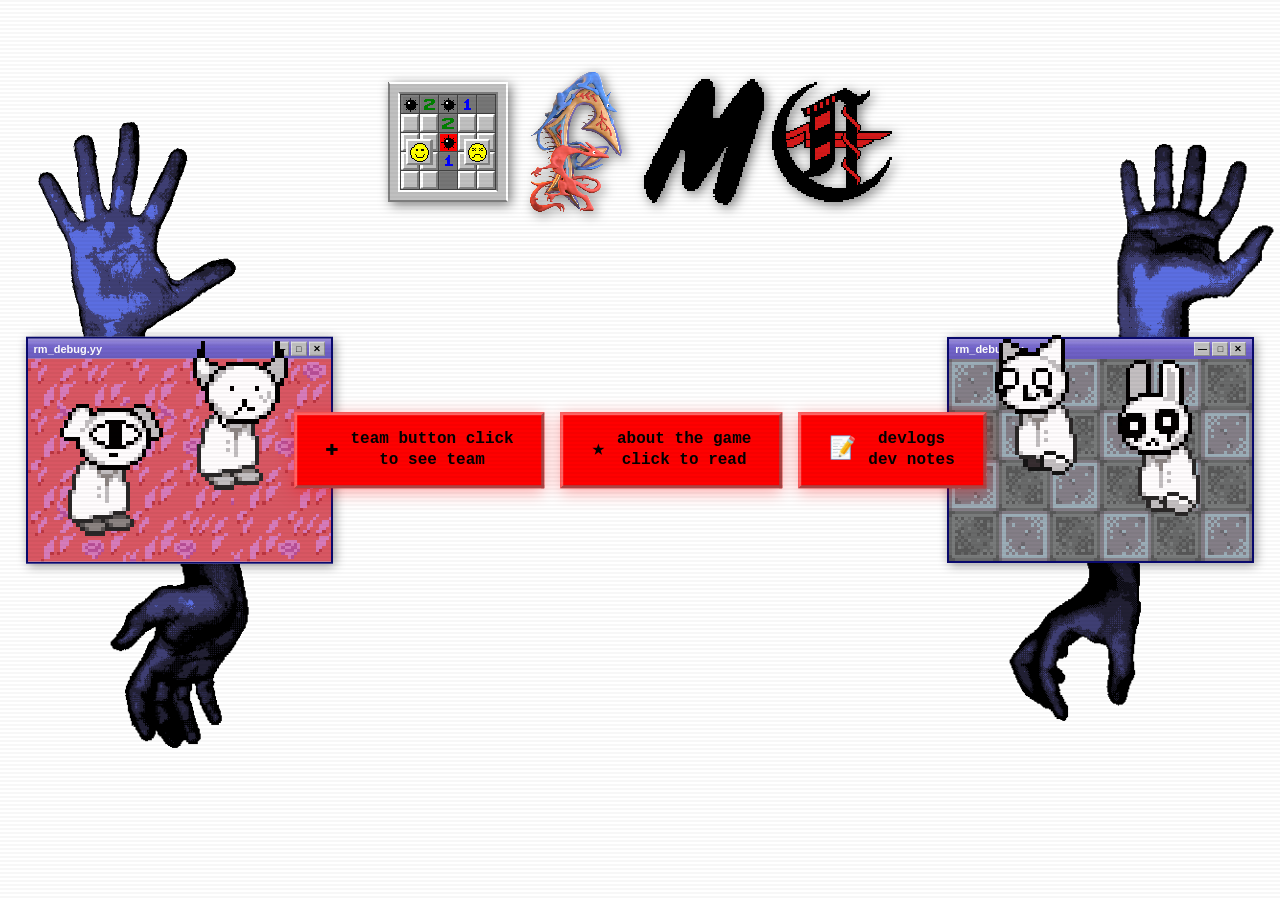
<file: index.html>
<!DOCTYPE html>
<html lang="en">
<head>
  <meta charset="UTF-8">
  <meta name="viewport" content="width=device-width, initial-scale=1.0">
  <title>TFMC — Home</title>
  <link rel="icon" type="image/png" href="assets/img/icon.png">
  <meta name="description" content="TFMC game — coming soon. Still making it, stand by!">
  <link rel="stylesheet" href="assets/css/style.css?v=3">
  <link rel="stylesheet" href="https://fonts.googleapis.com/css2?family=VT323&display=swap">
</head>
<body>

  <!-- Loading overlay -->
  <div class="loader" id="loader">
    <div class="loader__text">Loading...</div>
  </div>

  <div class="hero">

    <!-- Game Title -->
    <div class="hero__title reveal" id="gameTitle"></div>
    <script>
      (function() {
        var letters = [
          { name: 'T', variants: 6 },
          { name: 'F', variants: 7 },
          { name: 'M', variants: 7 },
          { name: 'C', variants: 7 }
        ];

        var container = document.getElementById('gameTitle');
        var loaded = 0;
        var total = letters.length;

        for (var i = 0; i < total; i++) {
          var pick = Math.floor(Math.random() * letters[i].variants) + 1;
          var img = new Image();
          img.alt = letters[i].name;
          img.src = 'assets/img/title/' + letters[i].name + '/' + pick + '.png';
          img.onload = img.onerror = function() {
            loaded++;
            if (loaded === total) {
              container.classList.add('hero__title--loaded');
            }
          };
          container.appendChild(img);
        }
      })();
    </script>

    <!-- CTA: Navigation Buttons -->
    <div class="cta-row reveal">
      <a class="cta__link" href="team.html">
        <span class="cta__icon">&#10010;</span>
        <span class="cta__text">
          <span>team button click</span>
          <span>to see team</span>
        </span>
      </a>
      <a class="cta__link" href="about.html">
        <span class="cta__icon">&#9733;</span>
        <span class="cta__text">
          <span>about the game</span>
          <span>click to read</span>
        </span>
      </a>
      <a class="cta__link" href="devlogs.html">
        <span class="cta__icon">&#128221;</span>
        <span class="cta__text">
          <span>devlogs</span>
          <span>dev notes</span>
        </span>
      </a>
    </div>

  </div>

  <!-- Left Cluster: hands behind ➜ window ➜ characters in front -->
  <div class="cluster cluster--left reveal">
    <img class="cluster__hand cluster__hand--top" src="assets/img/hand-top-left.gif" alt="">
    <img class="cluster__hand cluster__hand--bottom" src="assets/img/hand-bottom-left.gif" alt="">
    <div class="win win--img cluster__win">
      <div class="win__bar">
        <span>rm_debug.yy</span>
        <div class="win__controls">
          <div class="win__ctrl-btn win__ctrl-btn--min">&#8212;</div>
          <div class="win__ctrl-btn">&#9633;</div>
          <div class="win__ctrl-btn win__ctrl-btn--close">&#10005;</div>
        </div>
      </div>
      <div class="win__body">
        <img src="assets/img/debug-left.png" alt="Debug preview" loading="lazy">
      </div>
    </div>
    <img class="cluster__char cluster__char--1" src="assets/img/char-left-2.gif" alt="">
    <img class="cluster__char cluster__char--2" src="assets/img/char-left-1.gif" alt="">
  </div>

  <!-- Right Cluster: hands behind ➜ window ➜ characters in front -->
  <div class="cluster cluster--right reveal">
    <img class="cluster__hand cluster__hand--top" src="assets/img/hand-top-right.gif" alt="">
    <img class="cluster__hand cluster__hand--bottom" src="assets/img/hand-bottom-right.gif" alt="">
    <div class="win win--img cluster__win">
      <div class="win__bar">
        <span>rm_debug.yy</span>
        <div class="win__controls">
          <div class="win__ctrl-btn win__ctrl-btn--min">&#8212;</div>
          <div class="win__ctrl-btn">&#9633;</div>
          <div class="win__ctrl-btn win__ctrl-btn--close">&#10005;</div>
        </div>
      </div>
      <div class="win__body">
        <img src="assets/img/debug-right.png" alt="Debug preview" loading="lazy">
      </div>
    </div>
    <img class="cluster__char cluster__char--1" src="assets/img/char-right-1.gif" alt="">
    <img class="cluster__char cluster__char--2" src="assets/img/char-right-2.gif" alt="">
  </div>

  <!-- Secret button (positioned over left window) -->
  <button class="secret-btn" id="secretBtn">
    <span class="secret-btn__clue"></span>
  </button>

  <!-- Terminal window (hidden) -->
  <div class="term-backdrop" id="termBackdrop">
    <div class="win term-win" id="terminal">
      <div class="win__bar term-win__bar">
        <span>C:\WINDOWS\system32\cmd.exe</span>
        <div class="win__controls">
          <div class="win__ctrl-btn win__ctrl-btn--min" id="termMin">&#8212;</div>
          <div class="win__ctrl-btn">&#9633;</div>
          <div class="win__ctrl-btn win__ctrl-btn--close" id="termClose">&#10005;</div>
        </div>
      </div>
      <div class="term-body">
        <div class="term-body__screen" id="termScreen"></div>
        <div class="term-body__input-line" id="termInputLine" style="display:none;">
          <span class="term-body__prompt">C:\&gt;</span>
          <input class="term-body__input" id="termInput" type="text" spellcheck="false" autocomplete="off">
        </div>
      </div>
    </div>
  </div>

  <script src="assets/js/terminal.js"></script>
  <script src="assets/js/main.js"></script>
</body>
</html>
</file>
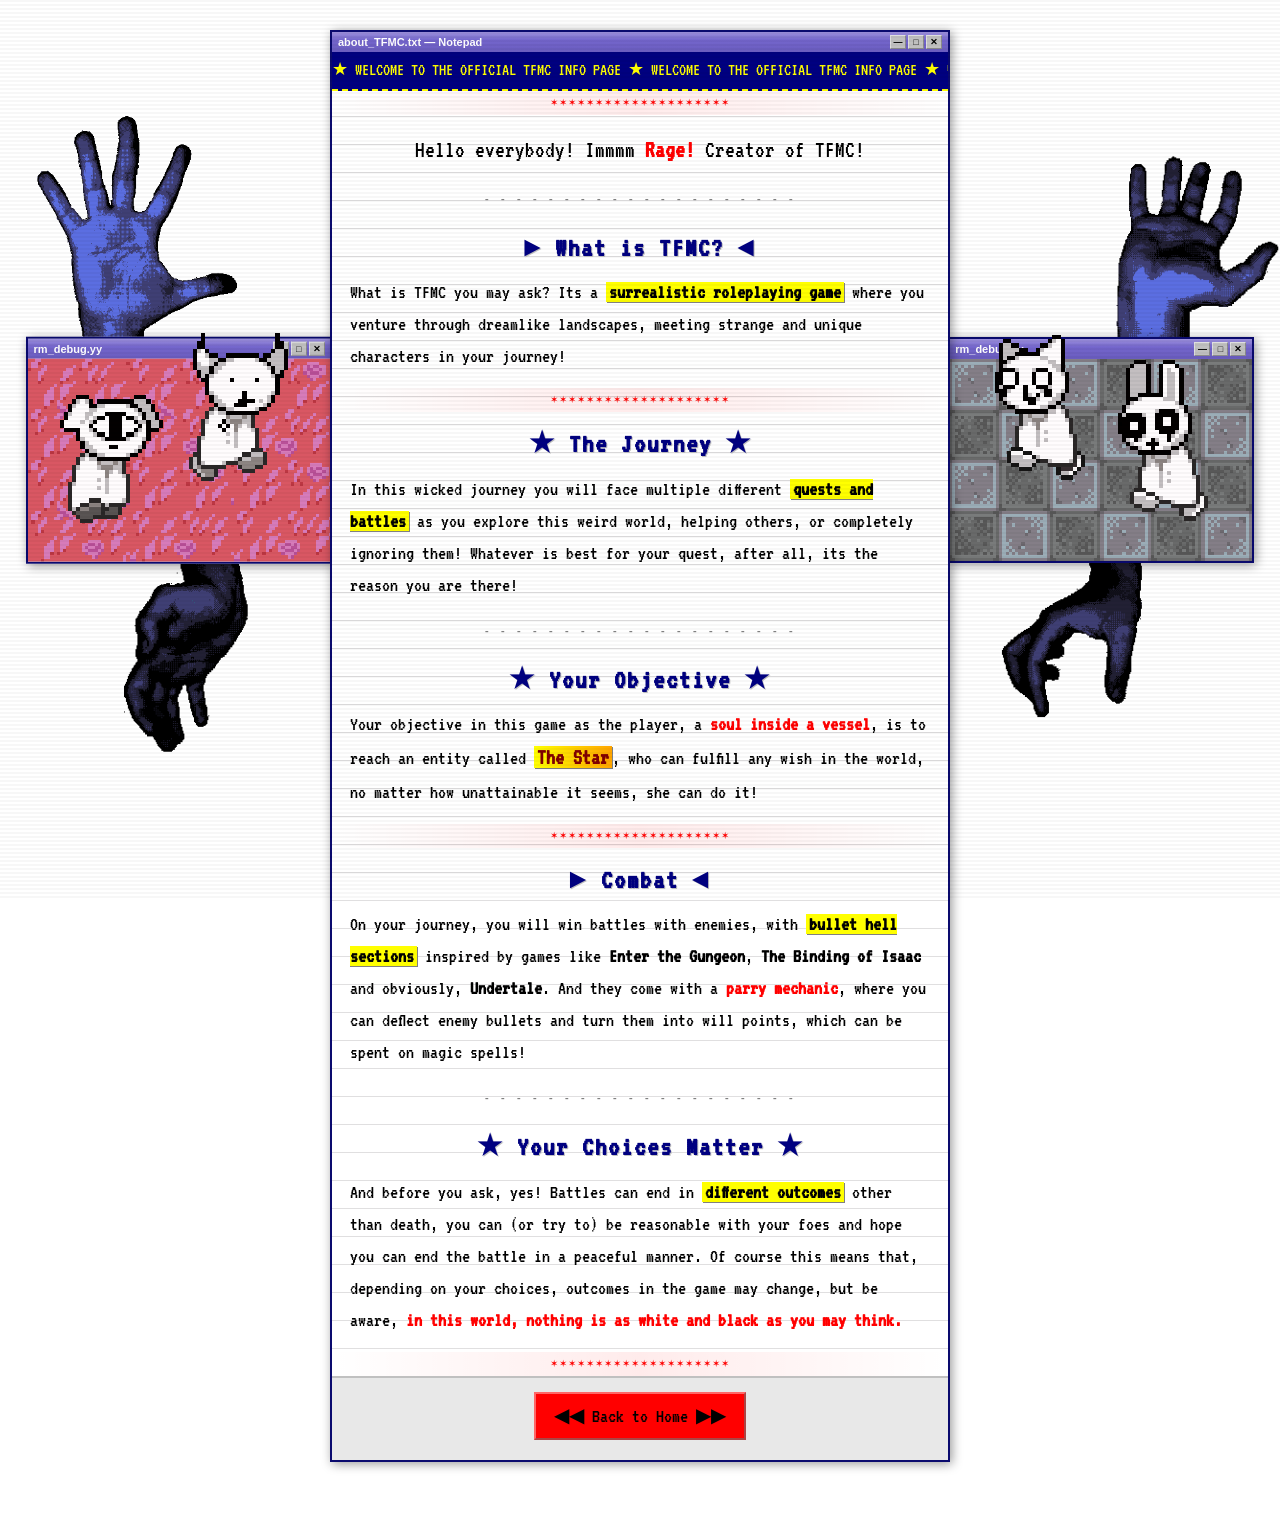
<file: about.html>
<!DOCTYPE html>
<html lang="en">
<head>
  <meta charset="UTF-8">
  <meta name="viewport" content="width=device-width, initial-scale=1.0">
  <title>TFMC — About</title>
  <link rel="icon" type="image/png" href="assets/img/icon.png">
  <meta name="description" content="Learn about TFMC — a surrealistic roleplaying game with dreamlike landscapes and bullet hell battles.">
  <link href="https://fonts.googleapis.com/css2?family=VT323&display=swap" rel="stylesheet">
  <link rel="stylesheet" href="assets/css/style.css?v=2">
</head>
<body>

  <!-- Left Cluster -->
  <div class="cluster cluster--left">
    <img class="cluster__hand cluster__hand--top" src="assets/img/hand-top-left.gif" alt="">
    <img class="cluster__hand cluster__hand--bottom" src="assets/img/hand-bottom-left.gif" alt="">
    <div class="win win--img cluster__win">
      <div class="win__bar">
        <span>rm_debug.yy</span>
        <div class="win__controls">
          <div class="win__ctrl-btn win__ctrl-btn--min">&#8212;</div>
          <div class="win__ctrl-btn">&#9633;</div>
          <div class="win__ctrl-btn win__ctrl-btn--close">&#10005;</div>
        </div>
      </div>
      <div class="win__body">
        <img src="assets/img/debug-left.png" alt="" loading="lazy">
      </div>
    </div>
    <img class="cluster__char cluster__char--1" src="assets/img/char-left-2.gif" alt="">
    <img class="cluster__char cluster__char--2" src="assets/img/char-left-1.gif" alt="">
  </div>

  <!-- Right Cluster -->
  <div class="cluster cluster--right">
    <img class="cluster__hand cluster__hand--top" src="assets/img/hand-top-right.gif" alt="">
    <img class="cluster__hand cluster__hand--bottom" src="assets/img/hand-bottom-right.gif" alt="">
    <div class="win win--img cluster__win">
      <div class="win__bar">
        <span>rm_debug.yy</span>
        <div class="win__controls">
          <div class="win__ctrl-btn win__ctrl-btn--min">&#8212;</div>
          <div class="win__ctrl-btn">&#9633;</div>
          <div class="win__ctrl-btn win__ctrl-btn--close">&#10005;</div>
        </div>
      </div>
      <div class="win__body">
        <img src="assets/img/debug-right.png" alt="" loading="lazy">
      </div>
    </div>
    <img class="cluster__char cluster__char--1" src="assets/img/char-right-1.gif" alt="">
    <img class="cluster__char cluster__char--2" src="assets/img/char-right-2.gif" alt="">
  </div>

  <!-- ==================== ABOUT PANEL ==================== -->
  <div class="about-wrap">
    <div class="win">
      <div class="win__bar">
        <span>about_TFMC.txt — Notepad</span>
        <div class="win__controls">
          <div class="win__ctrl-btn win__ctrl-btn--min">&#8212;</div>
          <div class="win__ctrl-btn">&#9633;</div>
          <div class="win__ctrl-btn win__ctrl-btn--close">&#10005;</div>
        </div>
      </div>
      <div class="win__body about-body">

        <!-- Retro marquee banner -->
        <div class="retro-marquee">
          <span class="retro-marquee__text">
            &#9733; WELCOME TO THE OFFICIAL TFMC INFO PAGE &#9733; WELCOME TO THE OFFICIAL TFMC INFO PAGE &#9733; WELCOME TO THE OFFICIAL TFMC INFO PAGE &#9733;
          </span>
        </div>

        <!-- Retro divider -->
        <div class="retro-hr retro-hr--stars">&#10038;&#10038;&#10038;&#10038;&#10038;&#10038;&#10038;&#10038;&#10038;&#10038;&#10038;&#10038;&#10038;&#10038;&#10038;&#10038;&#10038;&#10038;&#10038;&#10038;</div>

        <!-- Greeting -->
        <div class="about-section fade-in">
          <p class="about-greeting">
            Hello everybody! Immmm <span class="retro-blink">Rage!</span> Creator of TFMC!
          </p>
        </div>

        <div class="retro-hr">- - - - - - - - - - - - - - - - - - - -</div>

        <!-- What is TFMC -->
        <div class="about-section fade-in">
          <h2 class="about-heading">&#9658; What is TFMC? &#9668;</h2>
          <p>
            What is TFMC you may ask? Its a <span class="retro-highlight">surrealistic roleplaying game</span> where you venture through dreamlike landscapes, meeting strange and unique characters in your journey!
          </p>
        </div>

        <div class="retro-hr retro-hr--stars">&#10038;&#10038;&#10038;&#10038;&#10038;&#10038;&#10038;&#10038;&#10038;&#10038;&#10038;&#10038;&#10038;&#10038;&#10038;&#10038;&#10038;&#10038;&#10038;&#10038;</div>

        <!-- The Journey -->
        <div class="about-section fade-in">
          <h2 class="about-heading">&#9733; The Journey &#9733;</h2>
          <p>
            In this wicked journey you will face multiple different <span class="retro-highlight">quests and battles</span> as you explore this weird world, helping others, or completely ignoring them! Whatever is best for your quest, after all, its the reason you are there!
          </p>
        </div>

        <div class="retro-hr">- - - - - - - - - - - - - - - - - - - -</div>

        <!-- Your Objective -->
        <div class="about-section fade-in">
          <h2 class="about-heading">&#9733; Your Objective &#9733;</h2>
          <p>
            Your objective in this game as the player, a <span class="retro-blink">soul inside a vessel</span>, is to reach an entity called <span class="retro-highlight retro-highlight--star">The Star</span>, who can fulfill any wish in the world, no matter how unattainable it seems, she can do it!
          </p>
        </div>

        <div class="retro-hr retro-hr--stars">&#10038;&#10038;&#10038;&#10038;&#10038;&#10038;&#10038;&#10038;&#10038;&#10038;&#10038;&#10038;&#10038;&#10038;&#10038;&#10038;&#10038;&#10038;&#10038;&#10038;</div>

        <!-- Combat -->
        <div class="about-section fade-in">
          <h2 class="about-heading">&#9658; Combat &#9668;</h2>
          <p>
            On your journey, you will win battles with enemies, with <span class="retro-highlight">bullet hell sections</span> inspired by games like <strong>Enter the Gungeon</strong>, <strong>The Binding of Isaac</strong> and obviously, <strong>Undertale</strong>. And they come with a <span class="retro-blink">parry mechanic</span>, where you can deflect enemy bullets and turn them into will points, which can be spent on magic spells!
          </p>
        </div>

        <div class="retro-hr">- - - - - - - - - - - - - - - - - - - -</div>

        <!-- Choices -->
        <div class="about-section fade-in">
          <h2 class="about-heading">&#9733; Your Choices Matter &#9733;</h2>
          <p>
            And before you ask, yes! Battles can end in <span class="retro-highlight">different outcomes</span> other than death, you can (or try to) be reasonable with your foes and hope you can end the battle in a peaceful manner. Of course this means that, depending on your choices, outcomes in the game may change, but be aware, <span class="retro-blink">in this world, nothing is as white and black as you may think.</span>
          </p>
        </div>

        <div class="retro-hr retro-hr--stars">&#10038;&#10038;&#10038;&#10038;&#10038;&#10038;&#10038;&#10038;&#10038;&#10038;&#10038;&#10038;&#10038;&#10038;&#10038;&#10038;&#10038;&#10038;&#10038;&#10038;</div>

        <!-- Retro footer -->
        <div class="retro-footer fade-in">
          <a class="retro-back" href="index.html">&#9664;&#9664; Back to Home &#9654;&#9654;</a>
        </div>

      </div>
    </div>
  </div>

  <script src="assets/js/main.js"></script>
  <script>
    // Fake visitor counter
    (function() {
      var el = document.getElementById('visitorCount');
      if (!el) return;
      var target = Math.floor(Math.random() * 9000) + 1000;
      var current = 0;
      var step = Math.ceil(target / 40);
      var timer = setInterval(function() {
        current += step;
        if (current >= target) { current = target; clearInterval(timer); }
        el.textContent = String(current).padStart(4, '0');
      }, 50);
    })();
  </script>
</body>
</html>
</file>
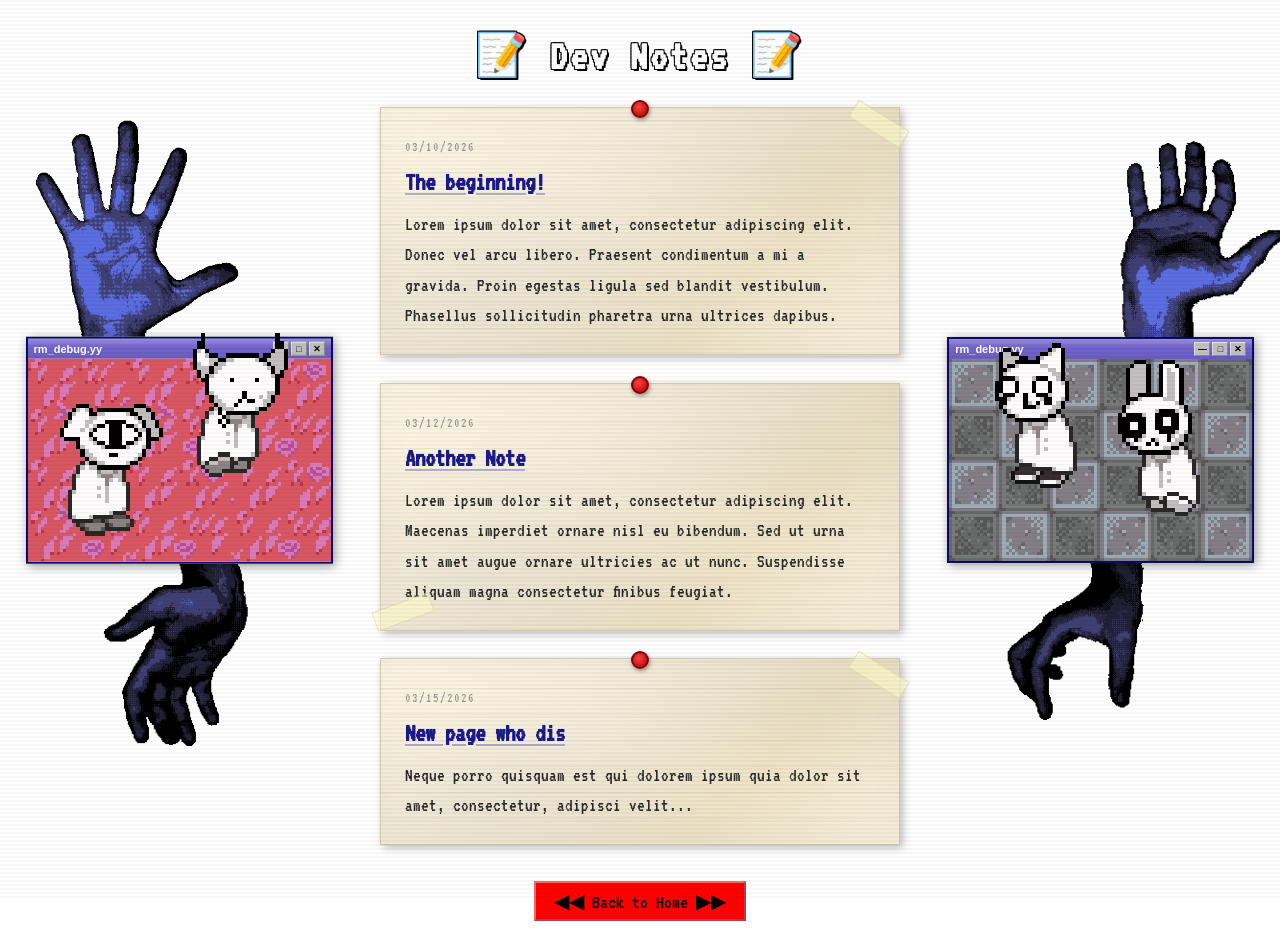
<file: devlogs.html>
<!DOCTYPE html>
<html lang="en">
<head>
  <meta charset="UTF-8">
  <meta name="viewport" content="width=device-width, initial-scale=1.0">
  <title>TFMC — Devlogs</title>
  <link rel="icon" type="image/png" href="assets/img/icon.png">
  <meta name="description" content="TFMC development logs — notes from the trenches.">
  <link href="https://fonts.googleapis.com/css2?family=VT323&display=swap" rel="stylesheet">
  <link rel="stylesheet" href="assets/css/style.css?v=3">
</head>
<body>

  <!-- Left Cluster -->
  <div class="cluster cluster--left">
    <img class="cluster__hand cluster__hand--top" src="assets/img/hand-top-left.gif" alt="">
    <img class="cluster__hand cluster__hand--bottom" src="assets/img/hand-bottom-left.gif" alt="">
    <div class="win win--img cluster__win">
      <div class="win__bar">
        <span>rm_debug.yy</span>
        <div class="win__controls">
          <div class="win__ctrl-btn win__ctrl-btn--min">&#8212;</div>
          <div class="win__ctrl-btn">&#9633;</div>
          <div class="win__ctrl-btn win__ctrl-btn--close">&#10005;</div>
        </div>
      </div>
      <div class="win__body">
        <img src="assets/img/debug-left.png" alt="" loading="lazy">
      </div>
    </div>
    <img class="cluster__char cluster__char--1" src="assets/img/char-left-2.gif" alt="">
    <img class="cluster__char cluster__char--2" src="assets/img/char-left-1.gif" alt="">
  </div>

  <!-- Right Cluster -->
  <div class="cluster cluster--right">
    <img class="cluster__hand cluster__hand--top" src="assets/img/hand-top-right.gif" alt="">
    <img class="cluster__hand cluster__hand--bottom" src="assets/img/hand-bottom-right.gif" alt="">
    <div class="win win--img cluster__win">
      <div class="win__bar">
        <span>rm_debug.yy</span>
        <div class="win__controls">
          <div class="win__ctrl-btn win__ctrl-btn--min">&#8212;</div>
          <div class="win__ctrl-btn">&#9633;</div>
          <div class="win__ctrl-btn win__ctrl-btn--close">&#10005;</div>
        </div>
      </div>
      <div class="win__body">
        <img src="assets/img/debug-right.png" alt="" loading="lazy">
      </div>
    </div>
    <img class="cluster__char cluster__char--1" src="assets/img/char-right-1.gif" alt="">
    <img class="cluster__char cluster__char--2" src="assets/img/char-right-2.gif" alt="">
  </div>

  <!-- ==================== DEVLOGS ==================== -->
  <div class="devlogs-wrap">

    <h1 class="devlogs-title">&#128221; Dev Notes &#128221;</h1>

    <!-- Note 1 -->
    <div class="note note--tilt-r fade-in">
      <div class="note__pin"></div>
      <div class="note__date">03/10/2026</div>
      <h2 class="note__heading">The beginning!</h2>
      <p>Lorem ipsum dolor sit amet, consectetur adipiscing elit. Donec vel arcu libero. Praesent condimentum a mi a gravida. Proin egestas ligula sed blandit vestibulum. Phasellus sollicitudin pharetra urna ultrices dapibus.</p>
      <div class="note__tape note__tape--tr"></div>
    </div>

    <!-- Note 2 -->
    <div class="note note--tilt-l fade-in">
      <div class="note__pin"></div>
      <div class="note__date">03/12/2026</div>
      <h2 class="note__heading">Another Note</h2>
      <p>Lorem ipsum dolor sit amet, consectetur adipiscing elit. Maecenas imperdiet ornare nisl eu bibendum. Sed ut urna sit amet augue ornare ultricies ac ut nunc. Suspendisse aliquam magna consectetur finibus feugiat.</p>
      <div class="note__tape note__tape--bl"></div>
    </div>

    <!-- Note 3 -->
    <div class="note note--tilt-r fade-in">
      <div class="note__pin"></div>
      <div class="note__date">03/15/2026</div>
      <h2 class="note__heading">New page who dis</h2>
      <p>Neque porro quisquam est qui dolorem ipsum quia dolor sit amet, consectetur, adipisci velit...</p>
      <div class="note__tape note__tape--tr"></div>
    </div>

    <div class="devlogs-back fade-in">
      <a class="retro-back" href="index.html">&#9664;&#9664; Back to Home &#9654;&#9654;</a>
    </div>

  </div>

  <script src="assets/js/main.js"></script>
</body>
</html>
</file>
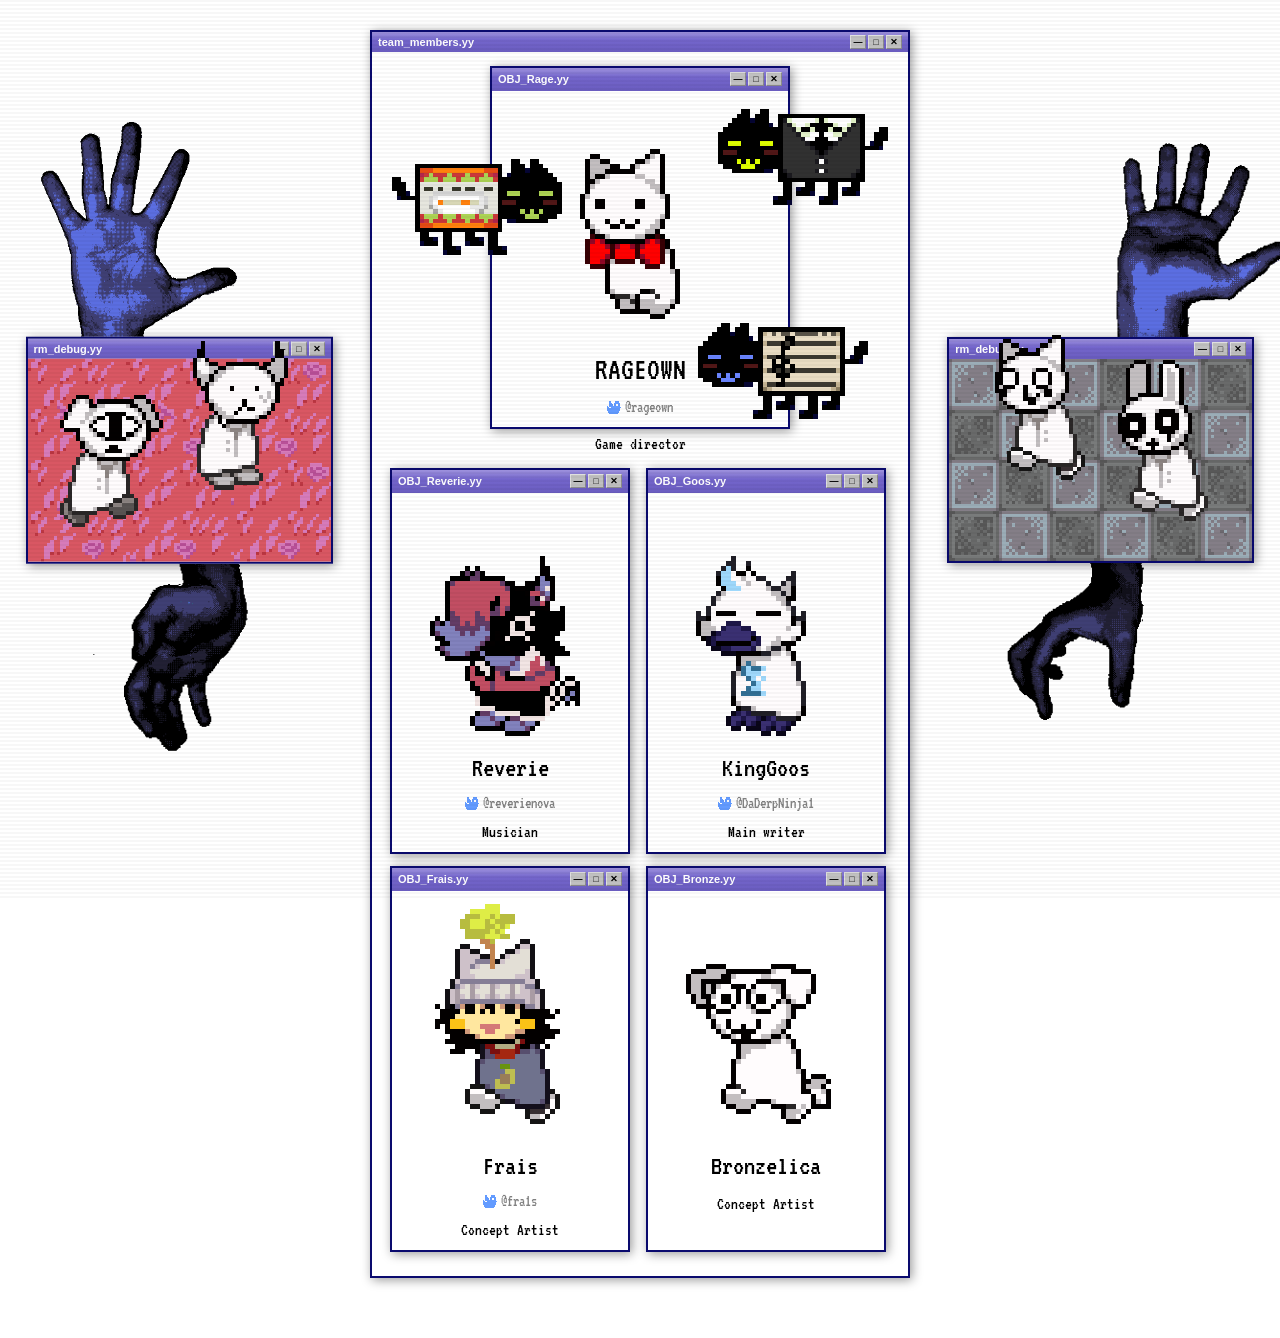
<file: team.html>
<!DOCTYPE html>
<html lang="en">
<head>
  <meta charset="UTF-8">
  <meta name="viewport" content="width=device-width, initial-scale=1.0">
  <title>TFMC — Team</title>
  <link rel="icon" type="image/png" href="assets/img/icon.png">
  <meta name="description" content="Meet the TFMC development team.">
  <link href="https://fonts.googleapis.com/css2?family=VT323&display=swap" rel="stylesheet">
  <link rel="stylesheet" href="assets/css/style.css?v=2">
</head>
<body>

  <!-- Left Cluster -->
  <div class="cluster cluster--left">
    <img class="cluster__hand cluster__hand--top" src="assets/img/hand-top-left.gif" alt="">
    <img class="cluster__hand cluster__hand--bottom" src="assets/img/hand-bottom-left.gif" alt="">
    <div class="win win--img cluster__win">
      <div class="win__bar">
        <span>rm_debug.yy</span>
        <div class="win__controls">
          <div class="win__ctrl-btn win__ctrl-btn--min">&#8212;</div>
          <div class="win__ctrl-btn">&#9633;</div>
          <div class="win__ctrl-btn win__ctrl-btn--close">&#10005;</div>
        </div>
      </div>
      <div class="win__body">
        <img src="assets/img/debug-left.png" alt="" loading="lazy">
      </div>
    </div>
    <img class="cluster__char cluster__char--1" src="assets/img/char-left-2.gif" alt="">
    <img class="cluster__char cluster__char--2" src="assets/img/char-left-1.gif" alt="">
  </div>

  <!-- Right Cluster -->
  <div class="cluster cluster--right">
    <img class="cluster__hand cluster__hand--top" src="assets/img/hand-top-right.gif" alt="">
    <img class="cluster__hand cluster__hand--bottom" src="assets/img/hand-bottom-right.gif" alt="">
    <div class="win win--img cluster__win">
      <div class="win__bar">
        <span>rm_debug.yy</span>
        <div class="win__controls">
          <div class="win__ctrl-btn win__ctrl-btn--min">&#8212;</div>
          <div class="win__ctrl-btn">&#9633;</div>
          <div class="win__ctrl-btn win__ctrl-btn--close">&#10005;</div>
        </div>
      </div>
      <div class="win__body">
        <img src="assets/img/debug-right.png" alt="" loading="lazy">
      </div>
    </div>
    <img class="cluster__char cluster__char--1" src="assets/img/char-right-1.gif" alt="">
    <img class="cluster__char cluster__char--2" src="assets/img/char-right-2.gif" alt="">
  </div>

  <!-- ==================== TEAM PANEL ==================== -->
  <div class="team-wrap">
    <div class="win">
      <div class="win__bar">
        <span>team_members.yy</span>
        <div class="win__controls">
          <div class="win__ctrl-btn win__ctrl-btn--min">&#8212;</div>
          <div class="win__ctrl-btn">&#9633;</div>
          <div class="win__ctrl-btn win__ctrl-btn--close">&#10005;</div>
        </div>
      </div>
      <div class="win__body">

        <!-- RAGEOWN — Lead -->
        <div class="lead-row fade-in">
          <div class="win card">
            <div class="win__bar">
              <span>OBJ_Rage.yy</span>
              <div class="win__controls">
                <div class="win__ctrl-btn win__ctrl-btn--min">&#8212;</div>
                <div class="win__ctrl-btn">&#9633;</div>
                <div class="win__ctrl-btn win__ctrl-btn--close">&#10005;</div>
              </div>
            </div>
            <div class="win__body">
              <div class="lead-cats">
                <img class="lead-cats__pet lead-cats__pet--left"   src="assets/img/cat-left.gif" alt="">
                <img class="lead-cats__main"                        src="assets/img/rageown.gif" alt="RAGEOWN">
                <img class="lead-cats__pet lead-cats__pet--right"  src="assets/img/cat-right.gif" alt="">
                <img class="lead-cats__pet lead-cats__pet--bottom" src="assets/img/cat-bottom.gif" alt="">
              </div>
              <div class="card__name">RAGEOWN</div>
              <div class="card__handle">
                <img src="assets/img/twitter.png" alt=""> @rageown
              </div>
            </div>
          </div>
          <div class="card__role">Game director</div>
        </div>

        <!-- Members Grid -->
        <div class="team-grid">

          <!-- Reverie -->
          <div class="win card fade-in">
            <div class="win__bar">
              <span>OBJ_Reverie.yy</span>
              <div class="win__controls">
                <div class="win__ctrl-btn win__ctrl-btn--min">&#8212;</div>
                <div class="win__ctrl-btn">&#9633;</div>
                <div class="win__ctrl-btn win__ctrl-btn--close">&#10005;</div>
              </div>
            </div>
            <div class="win__body">
              <img class="card__avatar" src="assets/img/reverie.gif" alt="Reverie">
              <div class="card__name">Reverie</div>
              <div class="card__handle">
                <img src="assets/img/twitter.png" alt=""> @reverienova
              </div>
              <div class="card__role">Musician</div>
            </div>
          </div>

          <!-- KingGoos -->
          <div class="win card fade-in">
            <div class="win__bar">
              <span>OBJ_Goos.yy</span>
              <div class="win__controls">
                <div class="win__ctrl-btn win__ctrl-btn--min">&#8212;</div>
                <div class="win__ctrl-btn">&#9633;</div>
                <div class="win__ctrl-btn win__ctrl-btn--close">&#10005;</div>
              </div>
            </div>
            <div class="win__body">
              <img class="card__avatar" src="assets/img/kinggoos.gif" alt="KingGoos">
              <div class="card__name">KingGoos</div>
              <div class="card__handle">
                <img src="assets/img/twitter.png" alt=""> @DaDerpNinja1
              </div>
              <div class="card__role">Main writer</div>
            </div>
          </div>

          <!-- Frais -->
          <div class="win card fade-in">
            <div class="win__bar">
              <span>OBJ_Frais.yy</span>
              <div class="win__controls">
                <div class="win__ctrl-btn win__ctrl-btn--min">&#8212;</div>
                <div class="win__ctrl-btn">&#9633;</div>
                <div class="win__ctrl-btn win__ctrl-btn--close">&#10005;</div>
              </div>
            </div>
            <div class="win__body">
              <img class="card__avatar" src="assets/img/frais.gif" alt="Frais">
              <div class="card__name">Frais</div>
              <div class="card__handle">
                <img src="assets/img/twitter.png" alt=""> @fra1s
              </div>
              <div class="card__role">Concept Artist</div>
            </div>
          </div>

          <!-- Bronzelica -->
          <div class="win card fade-in">
            <div class="win__bar">
              <span>OBJ_Bronze.yy</span>
              <div class="win__controls">
                <div class="win__ctrl-btn win__ctrl-btn--min">&#8212;</div>
                <div class="win__ctrl-btn">&#9633;</div>
                <div class="win__ctrl-btn win__ctrl-btn--close">&#10005;</div>
              </div>
            </div>
            <div class="win__body">
              <img class="card__avatar" src="assets/img/bronzelica.gif" alt="Bronzelica">
              <div class="card__name">Bronzelica</div>
              <div class="card__role">Concept Artist</div>
            </div>
          </div>

        </div><!-- .team-grid -->

      </div><!-- .win__body -->
    </div><!-- .win -->
  </div><!-- .team-wrap -->

  <script src="assets/js/main.js"></script>
</body>
</html>
</file>
<file: assets/css/style.css>
/* =============================================
   RAGE — Global Styles
   ============================================= */

/* --- Custom Properties --- */
:root {
  --win-border: #0a0a6e;
  --win-title-start: #9e92dd;
  --win-title-mid: #7466cc;
  --win-title-end: #6a5cbf;
  --win-btn-bg: #c0c0c0;
  --accent: #ff0000;
  --bg-bliss: url("https://files.strawcdn.com/straw/QyuHzzcjMZqJyZJsJfBU.jpg");
  --font-mono: 'Courier New', Courier, monospace;
  --font-ui: 'Tahoma', 'Segoe UI', sans-serif;
  --font-pixel: 'VT323', monospace;
  --shadow-win: 2px 2px 10px rgba(0, 0, 0, .4);
  --transition-fast: .2s ease;
  --transition-med: .35s ease;
}

/* --- Reset --- */
*,
*::before,
*::after {
  margin: 0;
  padding: 0;
  box-sizing: border-box;
}

html {
  -webkit-text-size-adjust: 100%;
  scroll-behavior: smooth;
}

img {
  display: block;
  max-width: 100%;
  user-select: none;
  -webkit-user-drag: none;
}

a {
  color: inherit;
  text-decoration: none;
}

a:hover {
  text-decoration: underline;
  text-decoration-style: wavy;
}

/* 90s-style scrollbar */
::-webkit-scrollbar { width: 18px; }
::-webkit-scrollbar-track { background: #c0c0c0; border: 1px solid #808080; }
::-webkit-scrollbar-thumb {
  background: linear-gradient(180deg, #dfdfdf, #b0b0b0);
  border: 2px outset #dfdfdf;
}
::-webkit-scrollbar-button { display: block; height: 18px; background: #c0c0c0; border: 2px outset #dfdfdf; }


/* --- Body --- */
body {
  width: 100%;
  min-height: 100vh;
  overflow-x: hidden;
  background: var(--bg-bliss) center / cover fixed no-repeat;
  font-family: var(--font-mono);
  color: #000;
  cursor: default
}

/* Subtle CRT scanline overlay */
body::after {
  content: '';
  position: fixed;
  inset: 0;
  z-index: 9998;
  pointer-events: none;
  background: repeating-linear-gradient(
    0deg,
    transparent,
    transparent 2px,
    rgba(0, 0, 0, .03) 2px,
    rgba(0, 0, 0, .03) 4px
  );
}


/* =============================================
   Loading Overlay
   ============================================= */
.loader {
  position: fixed;
  inset: 0;
  z-index: 9999;
  background: #000;
  display: flex;
  align-items: center;
  justify-content: center;
  transition: opacity .5s ease;
}

.loader--hidden {
  opacity: 0;
  pointer-events: none;
}

.loader__text {
  font-family: var(--font-pixel, var(--font-mono));
  font-size: 28px;
  color: #fff;
  animation: loaderPulse 1s ease-in-out infinite;
}

@keyframes loaderPulse {
  0%, 100% { opacity: .4; }
  50%      { opacity: 1; }
}


/* =============================================
   Reveal Animation (staggered entrance)
   ============================================= */
.reveal {
  opacity: 0;
  transform: translateY(20px);
  transition: opacity .6s ease, transform .6s ease;
}

.reveal--visible {
  opacity: 1;
  transform: translateY(0);
}

/* Individual letter bounce-in for the title */
.hero__title img {
  opacity: 0;
  transform: scale(0.5) translateY(-20px);
  transition: opacity .35s ease, transform .35s ease;
}

.hero__title--loaded img {
  opacity: 1;
  transform: scale(1) translateY(0);
}

.hero__title--loaded img:nth-child(1) { transition-delay: 0s; }
.hero__title--loaded img:nth-child(2) { transition-delay: .1s; }
.hero__title--loaded img:nth-child(3) { transition-delay: .2s; }
.hero__title--loaded img:nth-child(4) { transition-delay: .3s; }


/* =============================================
   XP Window Component
   ============================================= */
.win {
  border: 2px solid var(--win-border);
  box-shadow: var(--shadow-win);
  overflow: hidden;
  background: #fff;
  image-rendering: pixelated;
}

.win__bar {
  background: linear-gradient(180deg, var(--win-title-start) 0%, var(--win-title-mid) 40%, var(--win-title-end) 100%);
  color: #fff;
  padding: 3px 6px;
  display: flex;
  align-items: center;
  justify-content: space-between;
  font-family: var(--font-ui);
  font-weight: 700;
  font-size: 11px;
  user-select: none;
  cursor: default;
  white-space: nowrap;
}

.win__controls {
  display: flex;
  gap: 2px;
}

.win__ctrl-btn {
  width: 16px;
  height: 14px;
  background: var(--win-btn-bg);
  border: 1px outset #dfdfdf;
  display: flex;
  align-items: center;
  justify-content: center;
  font-size: 9px;
  font-weight: 700;
  color: #000;
  cursor: pointer;
  line-height: 1;
}

.win__ctrl-btn:active {
  border-style: inset;
}

.win__body {
  padding: 8px 10px;
  font-family: var(--font-mono);
  font-size: 14px;
  line-height: 1.5;
}

/* Variant: image body (no padding, flush) */
.win--img .win__body {
  padding: 0;
  line-height: 0;
}


/* =============================================
   Decorative Clusters  (hand + window + characters)
   Each side is a .cluster: hands sit BEHIND the
   debug window, characters sit IN FRONT / inside.
   ============================================= */
.cluster {
  position: fixed;
  pointer-events: none;
  z-index: 5;
}

.cluster--left {
  top: 50%;
  left: 2%;
  transform: translateY(-50%);
  width: 24vw;
  min-width: 260px;
  max-width: 400px;
}

.cluster--right {
  top: 50%;
  right: 2%;
  transform: translateY(-50%);
  width: 24vw;
  min-width: 260px;
  max-width: 400px;
}

/* The debug window — gives the cluster its height */
.cluster__win {
  position: relative;
  z-index: 2;
  width: 100%;
  pointer-events: auto;
}

/* --- Hands (behind the window, z-index 1) --- */
.cluster__hand {
  position: absolute;
  z-index: 1;
  display: block;
  pointer-events: none;
  user-select: none;
  -webkit-user-drag: none;
}

.cluster__hand--bottom {
  transform: rotate(180deg);
}

/* ---- LEFT hands ---- */
.cluster--left .cluster__hand--top {
  width: 75%;
  top: -100%;
  left: -4%;
}

.cluster--left .cluster__hand--bottom {
  width: 75%;
  bottom: -90%;
  left: 22%;
}

/* ---- RIGHT hands ---- */
.cluster--right .cluster__hand--top {
  width: 75%;
  top: -96%;
  right: -18%;
}

.cluster--right .cluster__hand--bottom {
  width: 75%;
  bottom: -86%;
  right: 18%;
}

/* --- Characters (in front of the window, z-index 3) --- */
.cluster__char {
  position: absolute;
  z-index: 3;
  display: block;
  pointer-events: none;
  image-rendering: pixelated;
  user-select: none;
  -webkit-user-drag: none;
}

/* ---- LEFT characters ---- */
.cluster--left .cluster__char--1 {
  width: 43%;
  top: 2%;
  left: 3%;
}

.cluster--left .cluster__char--2 {
  width: 43%;
  top: -18%;
  left: 45%;
}

/* ---- RIGHT characters ---- */
.cluster--right .cluster__char--1 {
  width: 43%;
  top: -19%;
  left: 10%;
}

.cluster--right .cluster__char--2 {
  width: 43%;
  top: -1%;
  right: 7%;
}


/* =============================================
   Page-Specific: Index — Hero
   ============================================= */
.hero {
  position: relative;
  width: 100%;
  height: 100vh;
  overflow: hidden;
}

/* Game title */
.hero__title {
  position: absolute;
  top: 8%;
  left: 50%;
  transform: translateX(-50%);
  display: flex;
  flex-direction: row;
  flex-wrap: nowrap;
  align-items: center;
  gap: 8px;
  z-index: 15;
}

.hero__title--loaded {
  opacity: 1;
}

.hero__title img {
  display: inline-block;
  width: 120px;
  height: 140px;
  object-fit: contain;
  image-rendering: pixelated;
  filter: drop-shadow(3px 3px 6px rgba(0, 0, 0, .5));
}

/* Side decorative elements are handled by .cluster components */


/* =============================================
   CTA Button
   ============================================= */
.cta {
  position: absolute;
  z-index: 20;
  top: 50%;
  left: 50%;
  transform: translate(-50%, -50%);
}

.cta__link {
  display: flex;
  align-items: center;
  gap: 12px;
  background: var(--accent);
  color: #000;
  font-family: var(--font-mono);
  font-size: 16px;
  font-weight: 700;
  padding: 14px 28px;
  border: 3px outset #ff6666;
  white-space: nowrap;
  cursor: pointer;
  transition: transform var(--transition-fast), box-shadow var(--transition-fast);
  box-shadow: 0 4px 16px rgba(255, 0, 0, .35);
  image-rendering: pixelated;
}

.cta__link:hover {
  transform: scale(1.06);
  box-shadow: 0 6px 24px rgba(255, 0, 0, .5);
  text-decoration: none;
}

.cta__link:active {
  border-style: inset;
  transform: scale(.98);
}

.cta__icon {
  font-size: 22px;
  line-height: 1;
}

.cta__text {
  display: flex;
  flex-direction: column;
  align-items: center;
  line-height: 1.3;
}


/* =============================================
   Page-Specific: Team
   ============================================= */
.team-wrap {
  position: relative;
  z-index: 15;
  width: 540px;
  max-width: 96%;
  margin: 30px auto 60px;
}

.team-wrap > .win > .win__body {
  padding: 14px 18px 24px;
  display: flex;
  flex-direction: column;
  align-items: center;
  gap: 12px;
}

/* Team grid: 2-column for member cards */
.team-grid {
  display: grid;
  grid-template-columns: 1fr 1fr;
  gap: 12px;
  width: 100%;
}

/* Lead member (RAGEOWN) */
.lead-row {
  display: flex;
  flex-direction: column;
  align-items: center;
  width: 100%;
}

.lead-row .card { max-width: 300px; overflow: visible; }
.lead-row .card .win__body { overflow: visible; }
.lead-row .card__name { font-size: 32px; }

/* Cats surrounding the lead */
.lead-cats {
  position: relative;
  width: 100%;
  display: flex;
  justify-content: center;
  overflow: visible;
}

.lead-cats__main {
  display: block;
  width: 160px;
  image-rendering: pixelated;
  position: relative;
  z-index: 2;
}

.lead-cats__pet {
  position: absolute;
  width: 220px;
  image-rendering: pixelated;
  z-index: 3;
}

/* Left cat: far left, overlapping the card edge */
.lead-cats__pet--left   { left: -140px; top: 10px; }
/* Right-top cat: upper right, peeking above title bar */
.lead-cats__pet--right  { right: -140px; top: -40px; }
/* Right-bottom cat: lower right, hanging below */
.lead-cats__pet--bottom { right: -120px; bottom: -80px; }


/* =============================================
   Member Card Component
   ============================================= */
.card {
  width: 100%;
  max-width: 240px;
}

.card .win__body {
  padding: 8px;
  display: flex;
  flex-direction: column;
  align-items: center;
  text-align: center;
  gap: 2px;
}

.card__avatar {
  width: 100%;
  max-width: 160px;
  image-rendering: pixelated;
  margin: 0 auto;
}

.card__name {
  font-family: var(--font-pixel);
  font-size: 28px;
  color: #000;
  margin-top: 4px;
}

.card__handle {
  font-family: var(--font-pixel);
  font-size: 16px;
  color: #808080;
  display: flex;
  align-items: center;
  justify-content: center;
  gap: 4px;
}

.card__handle img {
  width: 14px;
  height: 14px;
}

.card__role {
  font-family: var(--font-pixel);
  font-size: 17px;
  color: #000;
  margin-top: 2px;
}


/* =============================================
   Utility: Fade-In Animation
   ============================================= */
.fade-in {
  opacity: 0;
  transform: translateY(12px);
  animation: fadeUp .6s ease forwards;
}

@keyframes fadeUp {
  to {
    opacity: 1;
    transform: translateY(0);
  }
}

.fade-in:nth-child(2) { animation-delay: .08s; }
.fade-in:nth-child(3) { animation-delay: .16s; }
.fade-in:nth-child(4) { animation-delay: .24s; }
.fade-in:nth-child(5) { animation-delay: .32s; }
.fade-in:nth-child(6) { animation-delay: .40s; }
.fade-in:nth-child(7) { animation-delay: .48s; }


/* =============================================
   Responsive
   ============================================= */

/* =============================================
   Secret Button (hidden behind left cluster window)
   ============================================= */
.secret-btn {
  position: fixed;
  z-index: 4;            /* below clusters (5), hidden behind the window */
  width: 40px;
  height: 40px;
  background: rgba(255, 0, 0, 0.5);
  border: 2px solid red;
  border-radius: 4px;
  cursor: pointer;
  pointer-events: auto;
  padding: 0;
  opacity: 0;
  transition: opacity .3s ease;
}

.secret-btn--visible {
  opacity: 1;
}

/* Tiny blinking pixel — the clue */
.secret-btn__clue {
  display: block;
  width: 6px;
  height: 6px;
  margin: auto;
  border-radius: 50%;
  background: #0f0;
  animation: clueFlicker 4s ease-in-out infinite;
}

@keyframes clueFlicker {
  0%, 85%, 100% { opacity: .3; }
  90%           { opacity: 1; }
  95%           { opacity: 0; }
  97%           { opacity: .8; }
}

.secret-btn:hover {
  background: rgba(255, 0, 0, 0.8);
}

.secret-btn:hover .secret-btn__clue {
  opacity: 1;
  animation: none;
}


/* =============================================
   Terminal — XP Window with CMD
   ============================================= */

/* Backdrop: dim background */
.term-backdrop {
  position: fixed;
  inset: 0;
  z-index: 10000;
  background: rgba(0, 0, 0, .45);
  display: none;
  align-items: center;
  justify-content: center;
  padding: 24px;
}

.term-backdrop--open {
  display: flex;
}

/* The XP window shell */
.term-win {
  width: 750px;
  max-width: 96vw;
  max-height: 88vh;
  display: flex;
  flex-direction: column;
  box-shadow: 4px 4px 20px rgba(0,0,0,.7);
  animation: termOpen .25s ease;
}

@keyframes termOpen {
  from { opacity: 0; transform: scale(.92); }
  to   { opacity: 1; transform: scale(1); }
}

.term-win__bar {
  cursor: default;
}

/* CMD body */
.term-body {
  background: #000;
  font-family: 'VT323', 'Fixedsys', 'Courier New', Courier, monospace;
  font-size: 16px;
  line-height: 1.3;
  color: #c0c0c0;
  padding: 6px 8px;
  display: flex;
  flex-direction: column;
  height: 480px;
  max-height: 70vh;
  overflow: hidden;
}

.term-body__screen {
  flex: 1;
  overflow-y: auto;
  white-space: pre-wrap;
  word-break: break-all;
}

/* Scrollbar */
.term-body__screen::-webkit-scrollbar { width: 16px; }
.term-body__screen::-webkit-scrollbar-track { background: #000; }
.term-body__screen::-webkit-scrollbar-thumb {
  background: #c0c0c0;
  border: 2px solid #000;
}
.term-body__screen::-webkit-scrollbar-button { display: block; height: 16px; background: #c0c0c0; }

/* Input line */
.term-body__input-line {
  display: flex;
  align-items: center;
  gap: 0;
  padding-top: 2px;
  flex-shrink: 0;
}

.term-body__prompt {
  color: #c0c0c0;
  white-space: pre;
}

.term-body__input {
  flex: 1;
  background: transparent;
  border: none;
  outline: none;
  color: #c0c0c0;
  font-family: inherit;
  font-size: inherit;
  line-height: inherit;
  caret-color: #c0c0c0;
  padding: 0;
}

/* =============================================
   Responsive (cont.)
   ============================================= */
@media (max-width: 1000px) {
  .hero__title img { width: 52px; height: 60px; }
  .cluster { width: 200px !important; min-width: 0; }
  .cluster__hand { width: 120px !important; }
  .cluster__char { width: 70px !important; }
  .cta__link { font-size: 14px; padding: 12px 22px; }
  .team-wrap { width: 92%; }
}

@media (max-width: 650px) {
  .cluster { display: none; }
  .hero__title img { width: 39px; height: 45px; }
  .cta__link { font-size: 12px; padding: 10px 16px; }
  .team-wrap { width: 98%; }
  .team-grid { grid-template-columns: 1fr; }
  .card { max-width: 100%; }
  .about-wrap { width: 98%; }
  .devlogs-wrap { width: 98%; }
  .note { max-width: 100%; }
}


/* =============================================
   Page-Specific: About / Game Description
   ============================================= */
.about-wrap {
  position: relative;
  z-index: 15;
  width: 620px;
  max-width: 96%;
  margin: 30px auto 60px;
}

.about-body {
  padding: 0 !important;
  font-family: var(--font-pixel);
  font-size: 20px;
  line-height: 1.6;
  color: #000;
  background:
    repeating-linear-gradient(
      0deg,
      transparent,
      transparent 27px,
      #e0dfe0 27px,
      #e0dfe0 28px
    ),
    #fff;
}

/* --- Marquee banner --- */
.retro-marquee {
  overflow: hidden;
  background: #000080;
  color: #ff0;
  font-family: var(--font-pixel);
  font-size: 18px;
  padding: 4px 0;
  white-space: nowrap;
  border-bottom: 2px dashed #ff0;
}

.retro-marquee__text {
  display: inline-block;
  animation: marqueeScroll 14s linear infinite;
}

@keyframes marqueeScroll {
  0%   { transform: translateX(0); }
  100% { transform: translateX(-50%); }
}

/* --- Retro dividers --- */
.retro-hr {
  text-align: center;
  font-family: var(--font-pixel);
  font-size: 14px;
  color: #808080;
  padding: 4px 0;
  letter-spacing: 2px;
  user-select: none;
}

.retro-hr--stars {
  color: #ff0000;
  font-size: 10px;
  letter-spacing: 1px;
  background: linear-gradient(90deg, transparent, rgba(255,0,0,.08), transparent);
}

/* --- Content sections --- */
.about-section {
  padding: 10px 18px;
}

.about-section p {
  margin: 6px 0;
}

/* --- Headings --- */
.about-heading {
  font-family: var(--font-pixel);
  font-size: 28px;
  text-align: center;
  color: #000080;
  text-shadow: 1px 1px 0 #c0c0c0;
  margin-bottom: 6px;
  letter-spacing: 2px;
}

/* --- Greeting --- */
.about-greeting {
  font-size: 24px;
  text-align: center;
  color: #000;
}

/* --- Blink effect (90s classic) --- */
.retro-blink {
  animation: retroBlink 1s step-end infinite;
  color: #ff0000;
  font-weight: 700;
}

@keyframes retroBlink {
  0%, 100% { color: #ff0000; }
  50%      { color: #ff8c00; }
}

/* --- Highlight spans --- */
.retro-highlight {
  background: #ff0;
  color: #000;
  padding: 0 3px;
  font-weight: 700;
  box-shadow: 1px 1px 0 #808080;
}

.retro-highlight--star {
  background: linear-gradient(90deg, #ff0, #ffa500);
  color: #800000;
  font-size: 1.1em;
}

/* --- Footer area --- */
.retro-footer {
  text-align: center;
  padding: 14px 18px 20px;
  border-top: 2px solid #c0c0c0;
  background: #e8e8e8;
}

.retro-counter {
  font-family: var(--font-pixel);
  font-size: 18px;
  color: #008000;
  background: #000;
  display: inline-block;
  padding: 3px 12px;
  border: 2px inset #808080;
  margin-bottom: 6px;
}

.retro-stamp {
  font-family: var(--font-pixel);
  font-size: 13px;
  color: #808080;
  margin: 4px 0 10px;
}

.retro-back {
  display: inline-block;
  font-family: var(--font-pixel);
  font-size: 20px;
  color: #000;
  background: var(--accent);
  padding: 6px 18px;
  border: 2px outset #ff6666;
  cursor: pointer;
  transition: transform var(--transition-fast);
}

.retro-back:hover {
  transform: scale(1.06);
}

/* --- Nav buttons row (homepage) --- */
.cta-row {
  position: absolute;
  z-index: 20;
  top: 50%;
  left: 50%;
  transform: translate(-50%, -50%);
  display: flex;
  gap: 16px;
}


/* =============================================
   Page-Specific: Devlogs — Crumpled Paper Notes
   ============================================= */
.devlogs-wrap {
  position: relative;
  z-index: 15;
  width: 640px;
  max-width: 96%;
  margin: 30px auto 60px;
  display: flex;
  flex-direction: column;
  align-items: center;
  gap: 28px;
}

.devlogs-title {
  font-family: var(--font-pixel);
  font-size: 42px;
  color: #fff;
  text-shadow:
    2px 2px 0 #000,
    -1px -1px 0 #000,
    1px -1px 0 #000,
    -1px 1px 0 #000;
  letter-spacing: 3px;
  text-align: center;
}

/* --- Individual note card --- */
.note {
  position: relative;
  width: 100%;
  max-width: 520px;
  padding: 28px 24px 22px;
  background:
    repeating-linear-gradient(
      0deg,
      transparent,
      transparent 25px,
      rgba(0, 0, 0, .04) 25px,
      rgba(0, 0, 0, .04) 26px
    ),
    linear-gradient(135deg, #fdf6e3 0%, #f5edda 40%, #efe4c8 70%, #f8f0dc 100%);
  border: 1px solid #d4c9a8;
  box-shadow:
    3px 3px 8px rgba(0, 0, 0, .25),
    inset 0 0 40px rgba(0, 0, 0, .03);
  font-family: var(--font-pixel);
  font-size: 19px;
  line-height: 1.6;
  color: #2a2a2a;
  transition: transform var(--transition-fast);
}

.note::before {
  content: '';
  position: absolute;
  top: 0;
  left: 0;
  right: 0;
  bottom: 0;
  background:
    radial-gradient(ellipse at 20% 80%, rgba(0,0,0,.04) 0%, transparent 50%),
    radial-gradient(ellipse at 85% 20%, rgba(0,0,0,.03) 0%, transparent 40%);
  pointer-events: none;
}

/* Slight tilts for scattered look */
.note--tilt-r { transform: rotate(.8deg); }
.note--tilt-l { transform: rotate(-.6deg); }
.note--tilt-r:hover { transform: rotate(0deg) scale(1.01); }
.note--tilt-l:hover { transform: rotate(0deg) scale(1.01); }

/* Pushpin */
.note__pin {
  position: absolute;
  top: -8px;
  left: 50%;
  transform: translateX(-50%);
  width: 18px;
  height: 18px;
  background: radial-gradient(circle at 40% 35%, #ff4444, #aa0000);
  border-radius: 50%;
  border: 2px solid #880000;
  box-shadow: 1px 2px 4px rgba(0,0,0,.4);
  z-index: 2;
}

/* Tape strips */
.note__tape {
  position: absolute;
  width: 60px;
  height: 20px;
  background: rgba(255, 255, 200, .55);
  border: 1px solid rgba(200, 190, 140, .4);
  z-index: 2;
}

.note__tape--tr {
  top: 6px;
  right: -10px;
  transform: rotate(32deg);
}

.note__tape--bl {
  bottom: 8px;
  left: -8px;
  transform: rotate(-20deg);
}

/* Date stamp */
.note__date {
  font-size: 14px;
  color: #999;
  margin-bottom: 4px;
  letter-spacing: 1px;
}

/* Note heading */
.note__heading {
  font-family: var(--font-pixel);
  font-size: 26px;
  color: #1a1a8a;
  margin-bottom: 6px;
  text-decoration: underline;
  text-decoration-color: rgba(26, 26, 138, .3);
  text-underline-offset: 3px;
}

.note p {
  margin: 0;
}

/* Back button container */
.devlogs-back {
  text-align: center;
  margin-top: 8px;
}
</file>
